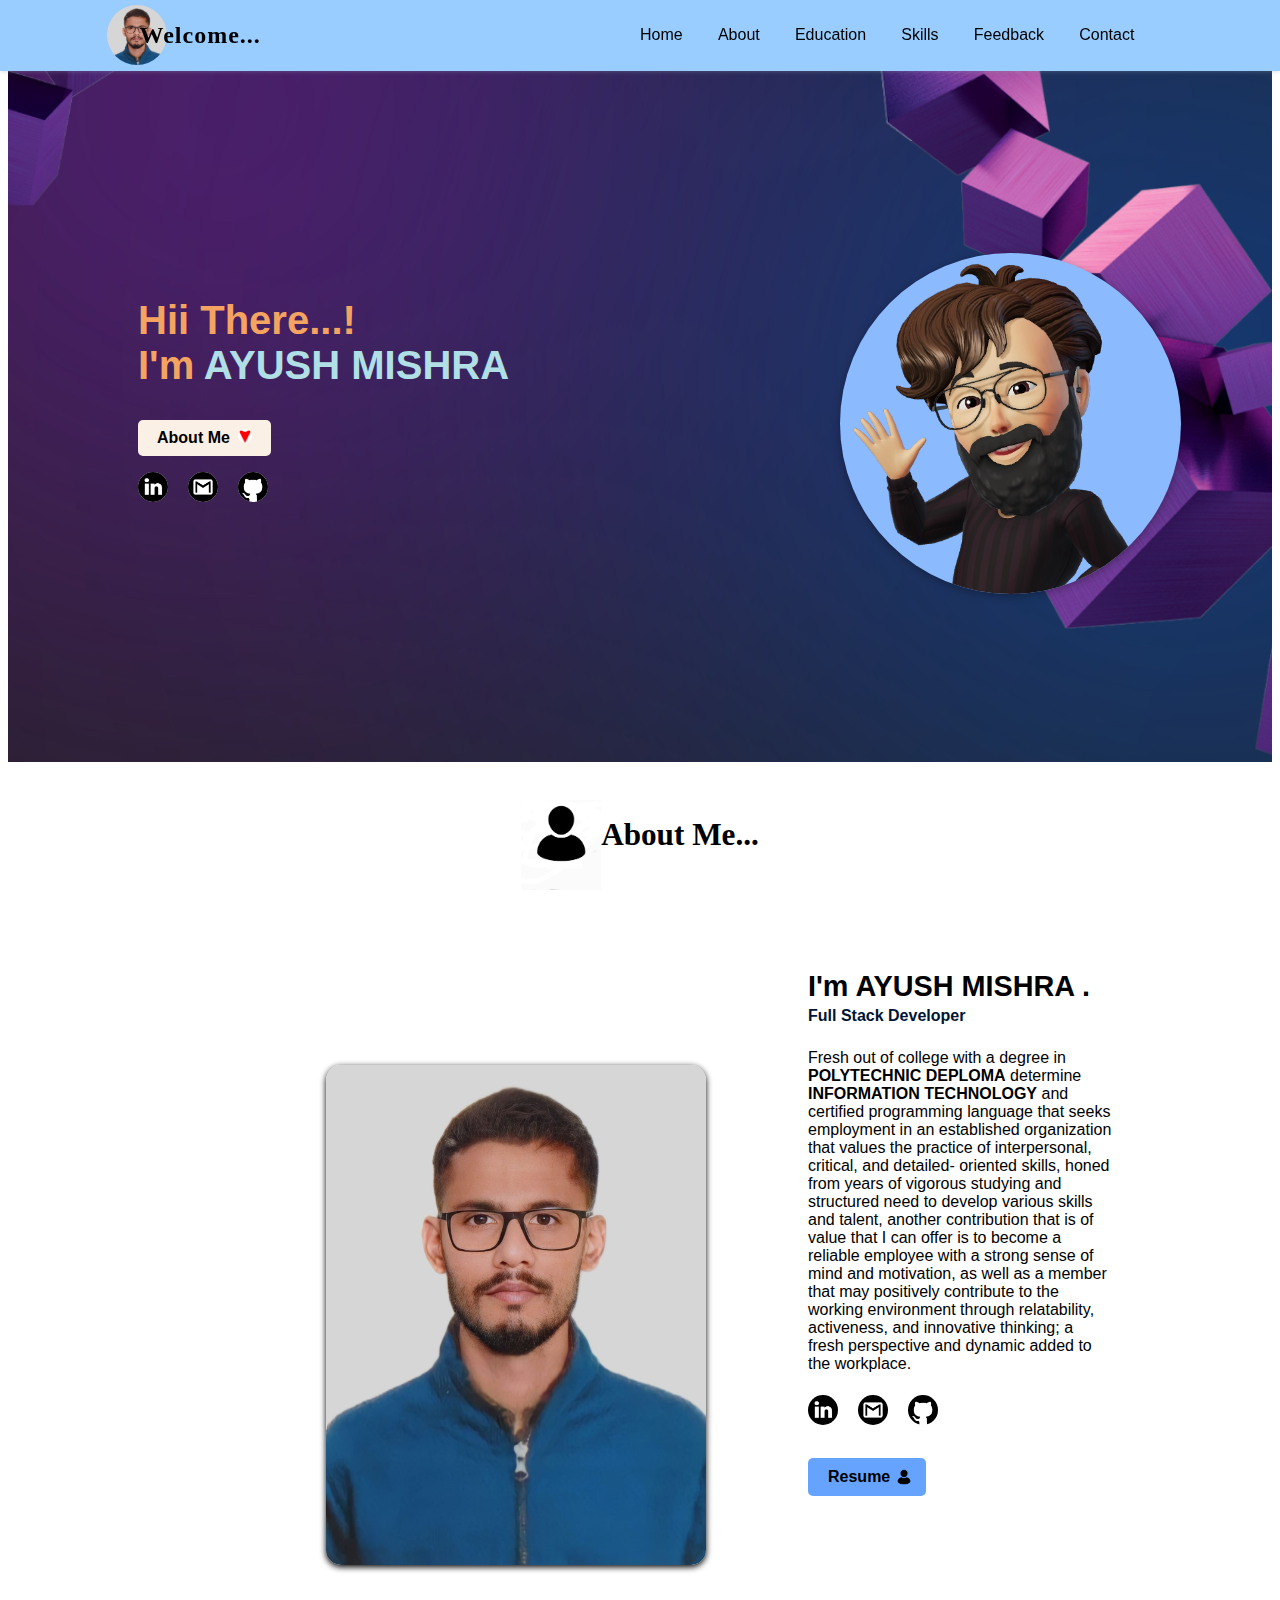
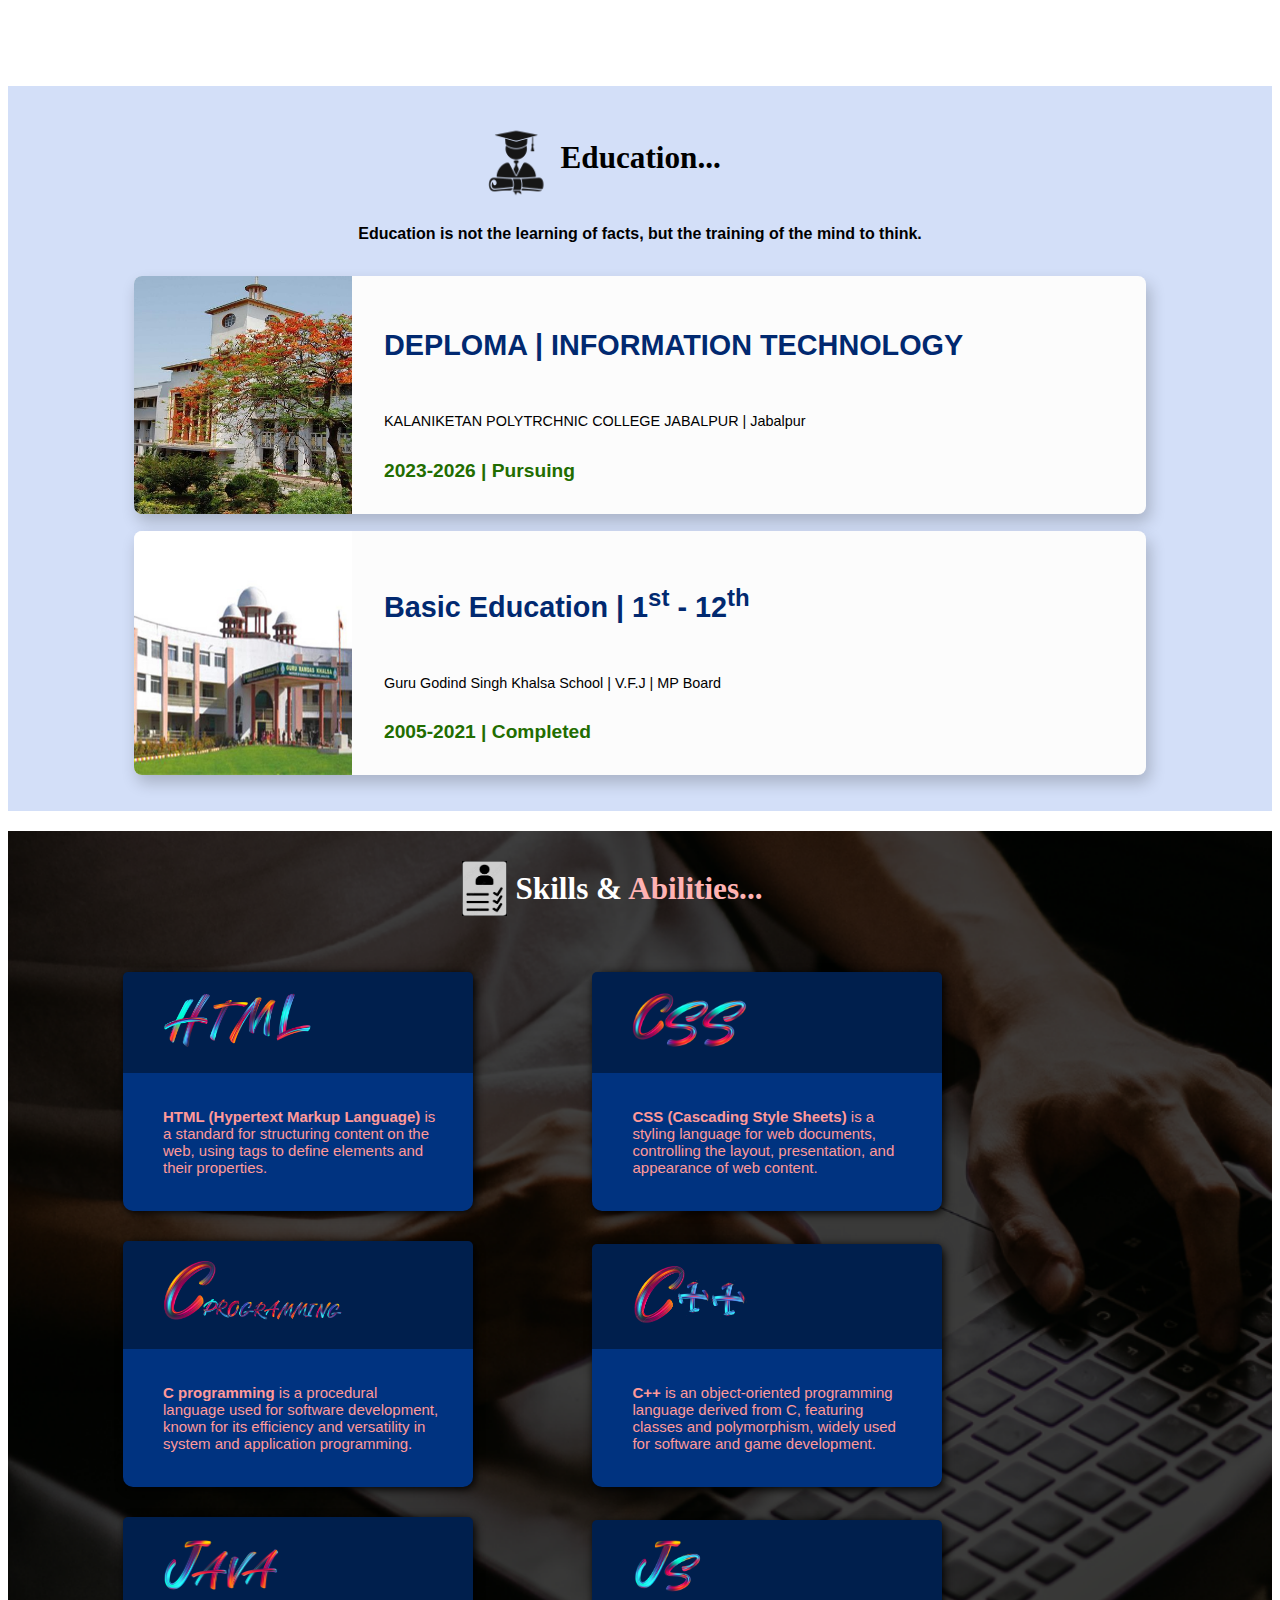
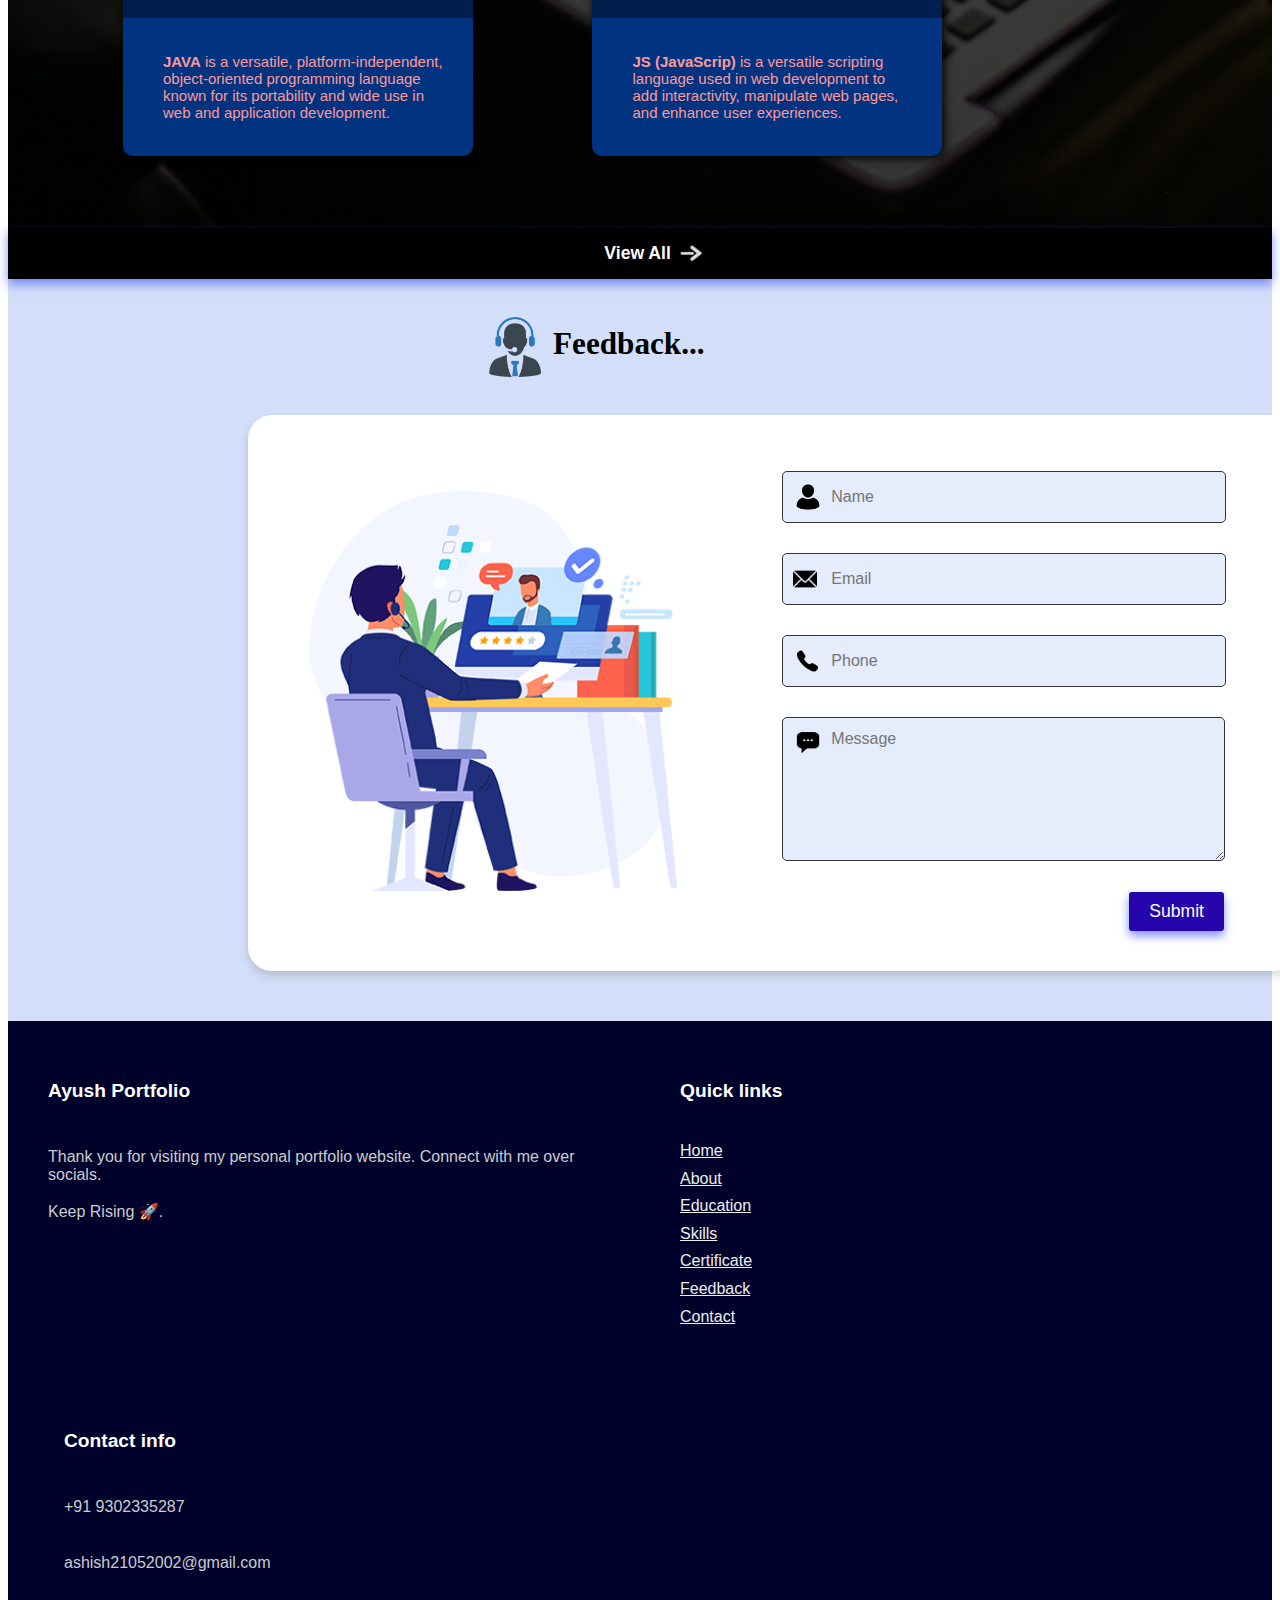
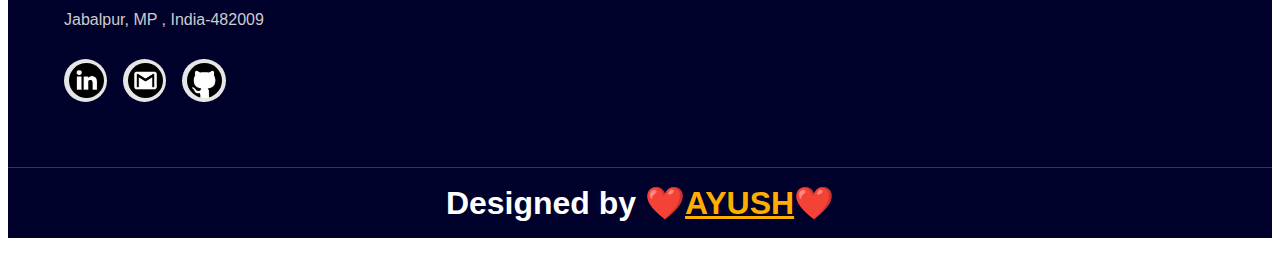
<file: index.html>
<!DOCTYPE html>
<html>

<head>
    <title>My Portfolio</title>
    <link rel="icon" href="image/mypic 1.jpg" type="image/x-icon">
    <link rel="stylesheet" href="image/portfolio-style.css">
    <link rel="stylesheet" href="https://cdnjs.cloudflare.com/ajax/libs/font-awesome/5.15.3/css/all.min.css" integrity="sha512-iBBXm8fW90+nuLcSKlbmrPcLa0OT92xO1BIsZ+ywDWZCvqsWgccV3gFoRBv0z+8dLJgyAHIhR35VZc2oM/gI1w==" crossorigin="anonymous" referrerpolicy="no-referrer" />
</head>

    <header>
        <img src="image/mypic2.jpg" height="60px" width="60px" style="border-radius:50%;margin-left: -21px"><h2  style="margin-left: -38%;font-family:Algerian;letter-spacing:1px;">Welcome...</h2>

    <nav>
    <a class="#home" href="#home">Home</a>
    <a href="#about">About</a>
    <a href="#education">Education</a>
    <a href="#skills">Skills</a>
    <a href="#feedback">Feedback</a>
    <a href="#contact">Contact</a>
    </nav>
    </header>
    <section class="hero" id="home">
        <div class="hero-content">
            <h2>Hii There...!</br>I'm <label style="color:	powderblue" >AYUSH MISHRA </h2></label>
            <a href="#about" class="cta-button" style="margin-left: 130px;">About Me <img src="image/down.png" height="14px" width="14px"style="border-radius:50%;margin-left: 4px;"></a>
<p style="margin-left: 130px;"><a href="https://www.linkedin.com/in/ashish-mishra-855382229" target="_blank"><img src="image/linked.png"class="social" ></a><a href="mailto:ayushmishra11062003@gmail.com"><img src="image/gmail.png" class="social" style="margin-left: 20px;"></a><a href="https://github.com/Ayush7999" target="_blank"><img src="image/git.png" class="social" style="margin-left: 20px;"></a></p>
        </label>

<div class="imagefavi">
  <img src="image/favicon.png" alt="">
</div>
</section>
<br>


<h2 id="about" ><center><img src="image/person.png" height="90px" width="80px" align="middle"/><label style="font-family:Lucida Calligraphy;font-weight: bold;font-size:1.3em;">About Me...</h2><label></center>
<section class="hero1">
        <div class="hero-content1">
            <h2 style="font-weight: bold;font-size:1.8em;margin-top: -130px;">I'm <label>AYUSH MISHRA .</h2>
            <p class="hello" style="color:#001433;font-weight: bold;">Full Stack Developer</p>
<br><p style="margin-left: 800px;margin-right: 160px;margin-top: -10px;">Fresh out of college with a degree in <b>POLYTECHNIC DEPLOMA</b> determine <b>INFORMATION TECHNOLOGY</b> and certified programming language that seeks employment in an established organization that values the practice of interpersonal, critical, and detailed- oriented skills, honed from years of vigorous studying and structured need to develop various skills and talent, another contribution that is of value that I can offer is to become a reliable employee with a strong sense of mind and motivation, as well as a member that may positively contribute to the working environment through relatability, activeness, and innovative thinking; a fresh perspective and dynamic added to the workplace.</p></br>
 <p style="margin-left: 800px;margin-top: -12px;"><a href="https://www.linkedin.com/in/ayush mishra -855382229" target="_blank"><img src="image/linked.png" class="social" ></a><a href="mailto:ayushmishra11062003@gmail.com"><img src="image/gmail.png" class="social" style="margin-left: 20px;"></a><a href="https://github.com/Ayush7999" target="_blank"><img src="image/git.png" class="social" style="margin-left: 20px;"></a></p>
<a href="image/resume.jpg" target="_blank" class="cta-button1" >Resume <img src="image/person1.png" height="16px" width="16px" style="position: absolute;margin-top:1.6px;border-radius:50%;margin-left: 6px;margin-right:10px;"></a>
<label><img class="favi" src="image/mypic 1.jpg"></label>
</div>
</section>
<section class="education" id="education">
<br>
<center><h2 style="margin-left:-250px;"><img src="image/education.png" height="75px" width="75px" /><label style="font-family:Lucida Calligraphy;font-weight: bold;font-size:1.3em;align:center;margin-left:8px;position: absolute;margin-top:16.5px;">Education...</h2><label></center>
    <p class="qoute">Education is not the learning of facts, but the training of the mind to think.</p>

    <div class="box-container">

    <div class="box">
        <div class="image">
        <img draggable="false" src="image/college.jpg" alt="n">
        </div>
        <div class="content">
        <h3>DEPLOMA | INFORMATION TECHNOLOGY </h3>
        <p>KALANIKETAN POLYTRCHNIC COLLEGE JABALPUR | Jabalpur</p>
        <h4>2023-2026 | Pursuing</h4>
        </div>
    </div>

    <div class="box">
      <div class="image">
      <img draggable="false" src="image/school.png" alt="">
      </div>
      <div class="content">
      <h3>Basic Education | 1<sup>st</sup> - 12<sup>th</sup></h3>
      <p>Guru Godind Singh Khalsa School | V.F.J | MP Board</p>
      <h4>2005-2021 | Completed</h4>
      </div>
    </div>
</div>
<br><br>
</section>

<!-- Skills -->
<section class="skills" id="skills">
<center>
<h2 ><img src="image/skills.png" height="55px" width="45px" /><label style="font-family:Lucida Calligraphy;font-weight: bold;font-size:1.3em;align:center;margin-left:9px;position: absolute;margin-top:10px;color:white;">Skills & <label style="color:#ffb3b3" >Abilities...</label></h2><label></center>
    <div class="panel">
        <div class="panel-header">
            <h1><img src="image/htmllogo.png" hight="30px" width="150px"></h1>
        </div>
        <div class="panel-content">
            <p><b>HTML (Hypertext Markup Language)</b> is a standard for structuring content on the web, using tags to define elements and their properties. </p>
        </div>
    </div>
    <div class="panel">
        <div class="panel-header">
            <h1><img src="image/csslogo.png" hight="23px" width="115px"></h1>
        </div>
        <div class="panel-content">
            <p><b>CSS (Cascading Style Sheets)</b> is a styling language for web documents, controlling the layout, presentation, and appearance of web content.</p>
        </div>
    </div>
    <div class="panel">
        <div class="panel-header">
            <h1><img src="image/c.png" hight="25px" width="180px"></h1>
        </div>
        <div class="panel-content">
            <p><b>C programming</b> is a procedural language used for software development, known for its efficiency and versatility in system and application programming.</p>
        </div>
    </div>
    <div class="panel">
        <div class="panel-header">
            <h1><img src="image/c++.png" hight="23px" width="115px"></h1>
        </div>
        <div class="panel-content">
            <p><b>C++</b> is an object-oriented programming language derived from C, featuring classes and polymorphism, widely used for software and game development.</p>
        </div>
    </div>
    <div class="panel">
        <div class="panel-header">
            <h1><img src="image/java.png" hight="25px" width="118px"></h1>
        </div>
        <div class="panel-content">
            <p><b>JAVA</b> is a versatile, platform-independent, object-oriented programming language known for its portability and wide use in web and application development.</p>
        </div>
    </div>
    <div class="panel">
      <div class="panel-header">
          <h1><img src="image/js.png" hight="18px" width="70px"></h1>
      </div>
      <div class="panel-content">
          <p><b>JS (JavaScrip)</b> is a versatile scripting language used in web development to add interactivity, manipulate web pages, and enhance user experiences.</p>
      </div>
  </div><br><br>

<br><br><br>
<div class="viewall">
  <a href="skills_page.html" class="morebtn"><span>View All</span>
    <i class="fa fr-e"><img src="image/rightarrow.png" hight="25px" width="30px" style="margin-left:1px;position: absolute;margin-top:-14.5px;"></i>
</a>
</div>
</section>

<section class="contact" id="feedback">
<br>
<center><h2 style="margin-left:-250px;"><img src="image/clipart4230072.png" height="60px" width="52px" /><label style="font-family:Lucida Calligraphy;font-weight: bold;font-size:1.3em;align:center;margin-left:12px;position: absolute;margin-top:9px;">Feedback...</h2><label></center>

  <div class="container">
    <div class="content">
      <div class="image-box">
        <img src="image/contact1.png" alt="" >
      </div>
    <form id="contact-form">
      
      <div class="form-group">
        <div class="field">
          <input type="text"  placeholder="Name" required>
          <i class=''><img src="image/person1.png" height="28px" width="28px" style="margin-left:-6.5px;margin-top:6px;"></i>
        </div>
        <div class="field">
          <input type="text" name="email" placeholder="Email" required>
          <i class=''><img src="image/gmail1.png" height="24px" width="24px" style="margin-left:-7px;margin-top:6px;"></i>
        </div>
        <div class="field">
          <input type="text" name="phone" placeholder="Phone">
          <i class=''><img src="image/call.png" height="21px" width="21px" style="margin-left:-3.5px;margin-top:6px;"></i>
        </div>
        <div class="message">
        <textarea placeholder="Message" name="message" required></textarea>
        <i class=""><img src="image/message.png" height="22px" width="24px" style="margin-left:-1.7px;margin-top:6px;"></i>
        </div>
        </div>
      <div class="button-area">
        <button type="submit">
          Submit <i class="fa fa-paper-plane"></i></button>
      </div>
    </form>
  </div>
  </div>
<br>
</section>


<!-- footer section starts -->
<section class="footer" id="contact">

  <div class="box-container">

      <div class="box">
          <h3>Ayush Portfolio</h3>
          <p>Thank you for visiting my personal portfolio website. Connect with me over socials. <br/> <br/> Keep Rising 🚀. </p>
      </div>
  
      <div class="box">
          <h3>Quick links</h3>
          <a href="#home"><i class="fas fa-chevron-circle-right"></i>Home</a>
          <a href="#about"><i class="fas fa-chevron-circle-right"></i>About</a>
          <a href="#education"><i class="fas fa-chevron-circle-right"></i>Education</a>
          <a href="#skills"><i class="fas fa-chevron-circle-right"></i>Skills</a>
          <a href="#certificate"><i class="fas fa-chevron-circle-right"></i>Certificate</a>
          <a href="#feedback"><i class="fas fa-chevron-circle-right"></i>Feedback</a>
          <a href="#contact"><i class="fas fa-chevron-circle-right"></i>Contact</a>
      </div>

      <div class="box">
          <h3 style="margin-left:16px;">Contact info</h3>
          <p> <i class="fas fa-phone"></i>+91 9302335287</p>
          <p> <i class="fas fa-envelope"></i>ashish21052002@gmail.com</p>
          <p> <i class="fas fa-map-marked-alt"></i>Jabalpur, MP , India-482009</p>
          <div class="share">
              <a href=https://www.linkedin.com/in/ayush-mishra-7999779142" class="" target="_blank"><img src="image/linked.png"class="social1" ></a>
              <a href="mailto:ayushmishra11062003@gmail.com" class="" target="_blank"><img src="image/gmail.png" class="social1" "></a>
              <a href="https://github.com/Ayush7999" class=""  target="_blank"><img src="image/git.png" class="social1" "></a>
              
          </div>
      </div>
  </div>



  <h1 class="credit" >Designed by ❤️<a href="https://www.linkedin.com/in/ayush-mishra-7999779142">AYUSH</a>❤️</h1>


</body>
</html>
</file>
<file: image/portfolio-style.css>
html{
  overflow-x: hidden;
  scroll-behavior: smooth;
}
body{
  font-family: 'Poppins', sans-serif;
}

header {
  position: fixed;
  top: 0;
  left: 0;
  right: 0;
  z-index: 1000;
  display: flex;
  align-items: center;
  justify-content: space-between;
  padding: 0.01rem 10%;
  height: 4.4rem;
  background-color: #fff;
  box-shadow: 0 1px 4px rgba(146, 161, 176, 0.3);
  background-color:#99ccff;
}


nav {
    display: flex;
    justify-content: right;
    text-align: center;
   }

nav a {
    color: black;
    text-decoration: none;
    padding:0.8em;
    margin: 0 0.3em;
    border-radius: 3px;
    transition: background-color 0.5s;
    text-align: center;
    transition: transform 0.2s ;
 }
nav a:hover {
        box-shadow: 1.5px 1.5px 4px black ; 
        transform: scale(1.02);
 }
nav1 {
    display: flex;
    justify-content: right;
    text-align: center;
   }

nav1 a {
    color: black;
    text-decoration: none;
    padding:0.1em;
    margin: 0 -4.5em;
    border-radius:50%;
    transition: transform 0.4s ;
 }
nav1 a:hover {
        box-shadow:0.7px 0.7px 2px black ; 
        border-radius:50%;
        transform: scale(1.05);
 }

.social{
border-radius:50%;
background-color:white;
hight:30px;
width:30px;
}
.social:hover{
background-color:#3385ff;
}
.social1{
border-radius:50%;
background-color:white;
hight:35px;
width:35px;
margin-left:-11.5px;
margin-top:-11.8px;
}
.social1:hover{
background-color:#0066ff;
}

.hero {
  background-image: url('cover.png');
  background-size: cover;
  text-align: left;
  padding: 240px 0;
}
.hero h2 {
  position: relative;
  font-size: 40px;
  margin-bottom: 20px;
  margin-left: 130px;
  margin-top: 50px;
  color:	sandybrown;
}
.cta-button {
  position: relative;
  display: inline-block;
  padding: 9px 19px;
  background-color: linen ;
  color: black;
  text-decoration: none;
  font-weight: bold;
  border-radius: 5px;
  margin-top: 12px;
}
.cta-button:hover {
  background-color: white ;
  transform: scale(1.01);
}
.imagefavi {
  position: absolute;
  flex: 1 1 40rem;
  z-index: 1;
  margin-left: 55%;
  margin-top: -21%;
}
.imagefavi img {
  width: 60%;
  margin-left: 8rem;
  border-radius: 50%;
  box-shadow: 0 2px 8px rgba(0, 0, 0, 0.3);
  cursor: pointer;
  background-color: #8cbaff;
  transition: transform 0.4s;
}
.imagefavi img:hover {
  box-shadow: 0 5px 15px rgba(0, 0, 0, 0.5);
  background-color: rgb(119, 173, 254);
  transform: scale(1.02);
}

.hero1 {
    background-size: cover;
    text-align: left;
    padding: 190px 0;
}
.hero1 h2 {
    position: relative;
    margin-top: -400px;
    margin-bottom: 20px;
    margin-left: 800px;
}
.hello{
    margin-left: 800px;
margin-top: -16px;
}
.cta-button1 {
    position: relative;
    display: inline-block;
    padding: 10px 36px 10px 20px;
    background-color: #66a3ff ;
    color: black;
    text-decoration: none;
    font-weight: bold;
    border-radius: 5px;
    margin-top: 13px;
    margin-left: 800px;
}
.cta-button1:hover {
    background-color: #0066ff ;
    transform: scale(1.01);
}

.cta-button2 {
    position: relative;
    padding: 15px 30px;
    background-color: #cccccc;
    font-size: 18px;
    text-decoration: none;
    font-weight: bold;
    border-radius: 4px;
    text-align:center;
    margin-top:-15px;

}
.cta-button2:hover {
    background-color:#b3b3b3;
}


.skills-container {
    display: flex;
    flex-wrap: wrap;
}

.skills {
    background-image: url('skills3.png');
    position: relative;
    background-size: cover;
}
.skills h2 {
    margin-left: -13em;
    padding:30px 0px 0px 0px;
    colorwhite;
}
.skillspage {
    background-image: url('skills3.png');
    position: relative;
    background-size: cover;
}
.skillspage h2 {
    margin-left: -13em;
    padding:30px 0px 0px 0px;
    color:	white;
}

.project {
    margin-bottom: 1em;
    position: relative;
}


.img{
position: absolute;
height:380px;
width: 380px;
margin-left:1000px;
margin-top:-315px;
border-radius: 50%;
box-shadow: 0 2px 6px black;
transition: transform 0.4s;
background-color: #66a3ff;
}
.img:hover{
  box-shadow: 0 5px 15px  black;
  transform: scale(1.02);
  background-color:#4d94ff;
} 
.favi{
position: absolute;
height:500px;
width: 380px;
border-radius: 15px;
margin-left:-600px;
margin-top:-380px;
box-shadow: 0 2px 6px black;
transition: transform 0.4s;
}
.favi:hover{
  box-shadow: 0 5px 15px  black;
  transform: scale(1.02);
}

/* certificate */
.container1 {
  position: relative;
  display: inline-block;
  width: 300px;
  margin-left:60px;
  margin-bottom:50px;
}

.image1 {
  height:8%;
  width:300px;
  border-radius:5px;
  box-shadow: 0 2px 6px black;
  border:1px solid black;
}

.overlay1 {
  position: absolute;
  bottom: 0;
  left: 0;
  right: 0;
  background: linear-gradient(310deg, #cceeff 0%,#e6f7ff 50%,#ffffff 100%); 
  overflow: hidden;
  width: 300px;
  height: 0;
  transition: .4s ease;
  border-radius:5px;
  border:1px solid black;
  opacity :0.97;
}

.container1:hover .overlay1 {
  height: 100%;
}


.text {
  white-space: nowrap; 
  color: black;
  font-weight: bold;
  position: absolute;
  overflow: hidden;
  top: 47%;
  left: 50%;
  transform: translate(-50%, -50%);
  -ms-transform: translate(-50%, -50%);
}

.bn48 {
    position: relative;
    display: inline-block;
    font-size:-5px;
    padding: 5px 10px;
    background-color: #66a3ff ;
    color: black;
    text-decoration: none;
    font-weight: bold;
    border-radius: 5px;
    top: 50%;
    left: 40%;
}
.bn48:hover{
    background-color:#3385ff;
}






/* footer section starts */
.footer {
  min-height: auto;
  padding-top: 0;
  background: rgb(0, 1, 43);
}
.footer .box-container {
  display: flex;
  justify-content: center;
  flex-wrap: wrap;
}
.footer .box-container .box {
  flex: 1 1 25rem;
  margin: 2.5rem;
}
.footer .box-container .box h3 {
  color: #fff;
  padding-bottom: 1rem;
  font-weight: bold;
  font-size:1.2em;
}
.footer .box-container .box p {
  color: #ccc;
  padding: 0.7rem 0;
  text-transform: none;
}
.footer .box-container .box p i {
  padding-right: 1rem;
  color: #ffae00;
}
.footer .box-container .box a {
  color: rgb(238, 238, 238);
  padding: 0.3rem 0;
  display: block;
}
.footer .box-container .box a:hover {
  color: #ffae00;
}


.footer .box-container .box .share {
  display: flex;
  flex-wrap: wrap;
  padding: 0.2rem 0;
}
.footer .box-container .box .share a {
  height: 0.7rem;
  width: 0.7rem;
  padding: 1rem;
  text-align: center;
  border-radius: 5rem;
  margin-left: 1rem;
  transition: 0.2s;
  background: rgb(230, 230, 230);
  color: #02094b;
  border: none;
}
.footer .box-container .box .share a:hover {
  background: transparent;

  color: #ffae00;
}
.footer .credit {
  padding: 1rem 1rem 1rem 1rem;
  text-align: center;
  font-family: "Nunito", sans-serif;
  font-weight: 550;
  color: #fff;
  border-top: 0.1rem solid #fff3;
}
.footer .credit a {
  color: #ffae00;
}
/* footer section ends */


/* contact section starts */
.contact {
  background:#d3dff8;
  min-height: 60vh;
}
.contact .container {
  max-width: 1050px;
  width: 100%;
  background: #fff;
  border-radius: 1.5rem;
  margin: 2rem 15rem;
  box-shadow: 0 5px 10px rgba(0, 0, 0, 0.15);
}
.contact .container .content {
  display: flex;
  align-items: center;
  justify-content: space-between;
  padding: 2.5rem 2rem;
}
.contact .content .image-box {
  max-width: 100%;
  margin-left: 1.8rem;
}
.contact .content .image-box img {
  width: 100%;
  height: 25rem;
  position: relative;
}
.contact .content form {
  width: 45%;
  margin-right: 3.5rem;
}
form .form-group {
  display: flex;
  flex-direction: column;
  justify-content: center;
}
.form-group .field {
  height: 50px;
  display: flex;
  position: relative;
  margin: 1rem;
  width: 100%;
}
form i {
  position: absolute;
  top: 50%;
  left: 18px;
  color: rgb(51, 51, 51);
  font-size: 16px;
  pointer-events: none;
  transform: translateY(-50%);
}
form .field input,
form .message textarea {
  width: 100%;
  height: 100%;
  outline: none;
  padding: 0 16px 0 48px;
  font-size: 16px;
  font-family: "Poppins", sans-serif;
  border-radius: 5px;
  border: 1px solid rgb(51, 51, 51);
  background: #e5ecfb;
}

.field input:focus,
.message textarea:focus {
  padding-left: 47px;
  border: 2px solid rgb(115, 3, 167);
}


form .message {
  position: relative;
  margin: 1rem;
  width: 100%;
}
form .message i {
  top: 25px;
  font-size: 18px;
  left: 15px;
}
form .message textarea {
  min-height: 130px;
  max-height: 230px;
  max-width: 84%;
  min-width: 84%;
  padding: 12px 20px 0 48px;
}

form .button-area {
  display: flex;
  margin-top:11px;
  margin-right:-14px;
  float: right;
  flex-direction: row-reverse;
}
.button-area button {
  color: #fff;
  border: none;
  outline: none;
  align-items:middle;
  font-size: 1.1rem;
  cursor: pointer;
  border-radius: 3px;
  padding: 9px 20px;
  background: #2506ad;
  box-shadow: 0px 5px 10px rgba(48, 68, 247, 0.6);
  transition: 0.3s ease;
  font-family: "Nunito", sans-serif;
}
.button-area button:hover {
  background: #421cecf5;
}

/* contact section ends */

/* skills panel start*/
.panel {
    display: inline-block;
    width:350px;
    margin:30px 0px 0px 115px;
    background-color: #003380;
    box-shadow:2px 2px 10px rgba(0, 0, 0, 1);
    border-radius: 10px;
    transition:background-color 0.3s, transform 0.4s ;
}

.panel-header {
    background-color: #001f4d;
    color: #fff;
    border-radius: 15px;
    padding: 20px 30px 20px 40px;
    border-radius: 5px 5px 0 0;
}

.panel-header h1 {
    font-size: 20px;
    margin: 0;
}

.panel-content {
    padding: 20px 30px 20px 40px;
}

.panel-content p {
    font-size: 15px;
    color:#ff9999;
}
.panel:hover{
        transform: scale(1.04);
        background-color:#003d99;
}


.education {
  background: #d3dff8;
  min-height: 80vh;
}
.education .qoute {
  text-align: center;
  font-family: "Nunito", sans-serif;
  font-weight: 600;
  margin-top: 0.5rem;
}
.education .box-container {
  display: flex;
  flex-wrap: wrap;
  justify-content: center;
  align-items: center;
  flex-direction: column;
}
.education .box-container .box {
  display: flex;
  flex-direction: row;
  width: 80%;
  border-radius: 0.5rem;
  box-shadow: 0.2rem 0.5rem 1rem rgba(0, 0, 0, 0.2);
  text-align: center;
  position: relative;
  margin-top: 1.1rem;
  overflow: hidden;
  transition: 0.3s;
  background: rgb(252, 252, 252);
}
.education .box-container .box:hover {
  transform: scale(1.03);
  box-shadow: 1rem 0.5rem 1.2rem rgba(0, 0, 0, 0.3);
}
.education .box-container .box .image {
  flex: 1 1 20rem;
  width: 100%;
}
.education .box-container .box img {
  object-fit: cover;
  position: relative;
  width: 100%;
  height: 100%;
}
.education .box-container .box .content {
  position: relative;
  display: flex;
  flex-direction: column;
  padding: 1rem;
  flex-wrap: wrap;
  flex: 1 1 70rem;
}
.education .box-container .box .content h3 {
  font-size: 1.8rem;
  color: #012970;
  padding: 0.5rem 0;
  font-weight: 600;
  text-align: left;
  margin-left: 1rem;
}
.education .box-container .box .content p {
  font-size: 0.9rem;
  margin-left: 1rem;
  text-align: left;
}
.education h4 {
  font-size: 1.2rem;
  color: rgb(34, 109, 0);
  text-align: left;
  margin: 1rem;
  font-family: "Nunito", sans-serif;
  font-weight: 700;
}

/* education media queries starts*/
@media screen and (max-width: 600px) {
  .education .box-container .box {
    flex-direction: column;
    width: 100%;
  }
  .education .box-container .box .image {
    width: 100%;
    height: 25rem;
  }
  .education .box-container .box img {
    width: 100%;
  }
  .education .box-container .box .content {
    position: relative;
    display: flex;
    flex-direction: column;
    padding: 1rem;
    flex-wrap: wrap;
    flex: 0;
  }
  .education .btns {
    margin-top: 2rem;
    margin-left: 1rem;
    margin-right: 1rem;
    flex-wrap: wrap;
  }
}
/* view all button */
.morebtn{
  display: flex;
  justify-content: center;
}
.btn{
  display: flex;
  justify-content: center;
}
.morebtn{
  position: relative;
  line-height: 0;
  padding: 1.6rem 3rem;
  transition: 0.2s;
  text-decoration: none;
  color: #fff;
  background: black;
  box-shadow: 0px 5px 10px rgba(48, 68, 247, 0.6);
  text-align: center;
}

.morebtn span {
  font-weight: 550;
  font-size: 1.1rem;
  font-family: "Nunito", sans-serif;
}
.morebtn i {
  margin-left: 0.3rem;
  font-size: 1.5rem;
  transition: 0.3s;
}
.morebtn:hover {
  background: #0d0d0d;
}
.morebtn:hover i {
  transform: translateX(5px);
}
</file>
